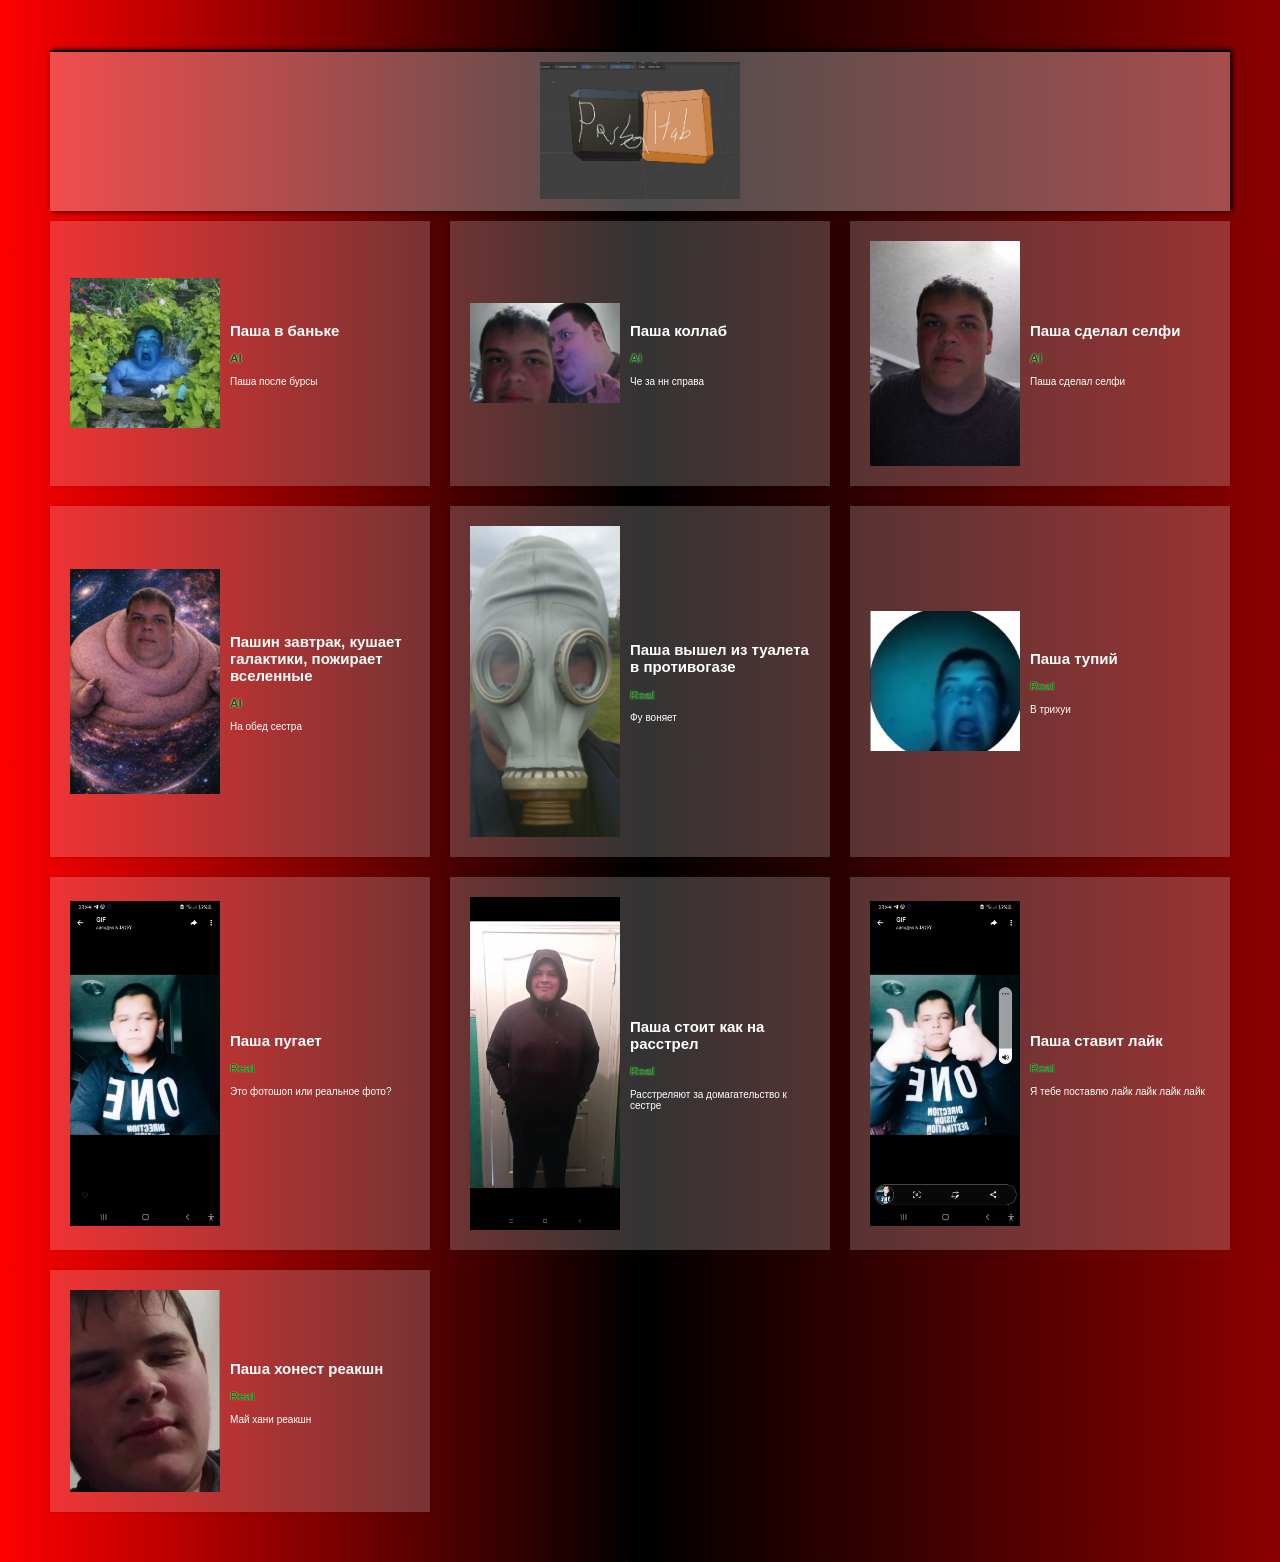
<file: index.html>
<!DOCTYPE html>
<html>
<head>
  <title>Grid</title>
  <meta charset="utf-8">
  <link rel="stylesheet" href="style_default.css">
  <link rel="stylesheet" href="grid.css">
</head>
<body>
  <header>
    <img src="pashahub.jpg">
  </header>

  <div class="characters">
    <div class="character">
      <img class="char_artwork" src="pashabanka.jpg">
      <div class="char_details">
        <h2>Паша в баньке</h2>
        <h3 class="char_faculty gryffindor">AI</h3>
        <p class="char_desc">Паша после бурсы</p>
      </div>
    </div>

    <div class="character">
      <img class="char_artwork" src="pashacollab.jpg">
      <div class="char_details">
        <h2>Паша коллаб</h2>
        <h3 class="char_faculty gryffindor">AI</h3>
        <p class="char_desc">Че за нн справа</p>
      </div>
    </div>

    <div class="character">
      <img class="char_artwork" src="pashaselfi.jpg">
      <div class="char_details">
        <h2>Паша сделал селфи</h2>
        <h3 class="char_faculty gryffindor">AI</h3>
        <p class="char_desc">Паша сделал селфи</p>
      </div>
    </div>

    <div class="character">
      <img class="char_artwork" src="pashavselennaya.jpg">
      <div class="char_details">
        <h2>Пашин завтрак, кушает галактики, пожирает вселенные</h2>
        <h3 class="char_faculty gryffindor">AI</h3>
        <p class="char_desc">На обед сестра</p>
      </div>
    </div>

    <div class="character">
      <img class="char_artwork" src="pashaprotivogaz.jpg">
      <div class="char_details">
		<h2>Паша вышел из туалета в противогазе</h2>
      <h3 class="char_faculty slytherin">Real</h3>
      <p class="char_desc">Фу воняет</p>
    </div>
  </div>

  <div class="character">
    <img class="char_artwork" src="pashaeblan.jpg">
    <div class="char_details">
      <h2>Паша тупий</h2>
      <h3 class="char_faculty slytherin">Real</h3>
      <p class="char_desc">В трихуи</p>
    </div>
  </div>

  <div class="character">
    <img class="char_artwork" src="pashamonstr.jpg">
    <div class="char_details">
      <h2>Паша пугает</h2>
	<h3 class="char_faculty slytherin">Real</h3>
<p class="char_desc">Это фотошоп или реальное фото?</p>
</div>
</div>
<div class="character">
    <img class="char_artwork" src="pasharasstrel.jpg">
    <div class="char_details">
    	<h2>Паша стоит как на расстрел</h2>
    <h3 class="char_faculty slytherin">Real</h3>
        <p class="char_desc">Расстреляют за домагательство к сестре</p>
    </div>
</div>
<div class="character">
    <img class="char_artwork" src="pashapostaviltebelaik.jpg">
    <div class="char_details">
        <h2>Паша ставит лайк</h2>
    <h3 class="char_faculty slytherin">Real</h3>
        <p class="char_desc">Я тебе поставлю лайк лайк лайк лайк</p>
    </div>
</div>
<div class="character">
    <img class="char_artwork" src="pashahonest.jpg">
    <div class="char_details">
        <h2>Паша хонест реакшн</h2>
        <h3 class="char_faculty slytherin">Real</h3>
        <p class="char_desc">Май хани реакшн</p>
	</div>
</div>

</div>
</body>
</html>
</file>
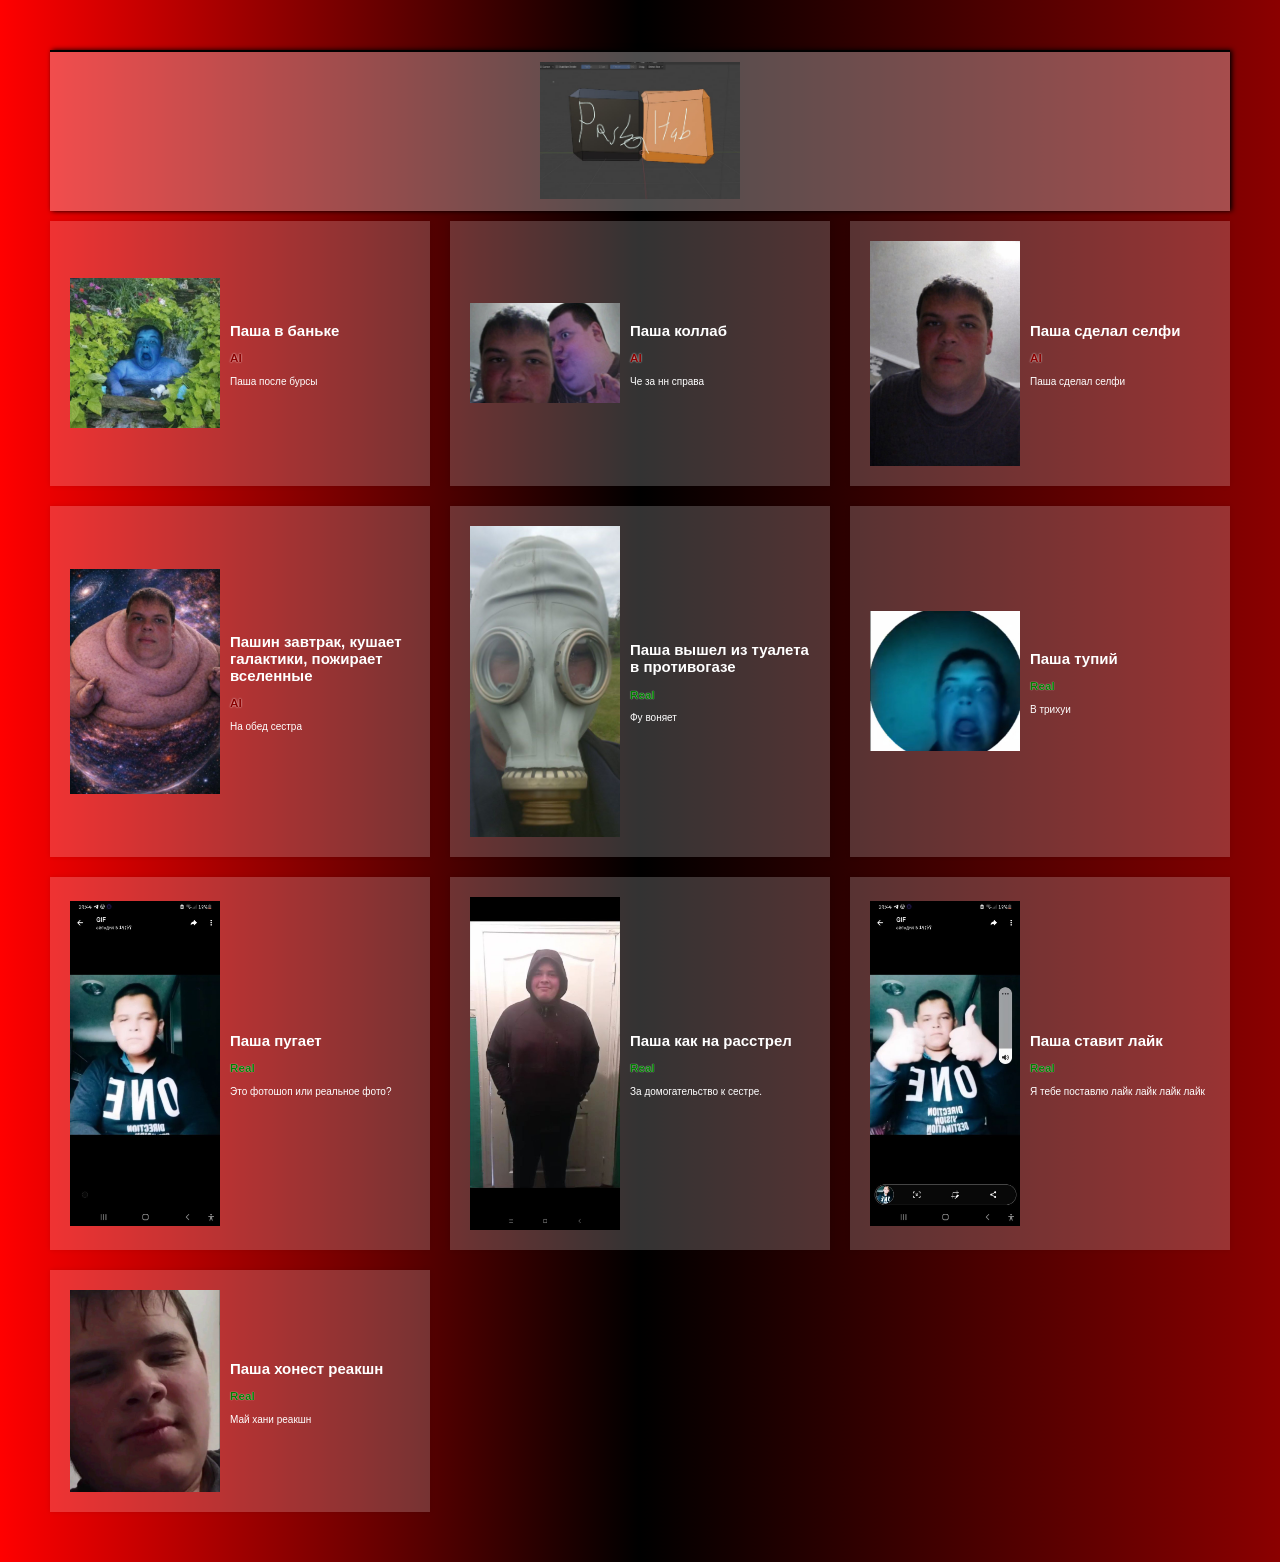
<file: Pasha Tractor 42/index.html>
<!DOCTYPE html>
<html>
<head>
  <title>Grid</title>
  <meta charset="utf-8">
  <link rel="stylesheet" href="style_default.css">
  <link rel="stylesheet" href="grid.css">
</head>
<body>
  <header>
    <a target="_blank" href="https://youtube.com/shorts/r_2B2zNkWQk"><img class="char_artwork1" src="pashahub.jpg"></a>
  </header>

  <div class="characters">
    <div class="character">
      <img class="char_artwork" src="pashabanka.jpg">
      <div class="char_details">
        <h2>Паша в баньке</h2>
        <h3 class="char_faculty gryffindor">AI</h3>
        <p class="char_desc">Паша после бурсы</p>
      </div>
    </div>

    <div class="character">
      <img class="char_artwork" src="pashacollab.jpg">
      <div class="char_details">
        <h2>Паша коллаб</h2>
        <h3 class="char_faculty gryffindor">AI</h3>
        <p class="char_desc">Че за нн справа</p>
      </div>
    </div>

    <div class="character">
      <img class="char_artwork" src="pashaselfi.jpg">
      <div class="char_details">
        <h2>Паша сделал селфи</h2>
        <h3 class="char_faculty gryffindor">AI</h3>
        <p class="char_desc">Паша сделал селфи</p>
      </div>
    </div>

    <div class="character">
      <img class="char_artwork" src="pashavselennaya.jpg">
      <div class="char_details">
        <h2>Пашин завтрак, кушает галактики, пожирает вселенные</h2>
        <h3 class="char_faculty gryffindor">AI</h3>
        <p class="char_desc">На обед сестра</p>
      </div>
    </div>

    <div class="character">
    <img class="char_artwork" src="pashaprotivogaz.jpg">
      <div class="char_details">
		<a target="_blank" href="https://youtu.be/f66J-tMeQpw"><h2>Паша вышел из туалета в противогазе</h2></a>
      <h3 class="char_faculty slytherin">Real</h3>
      <p class="char_desc">Фу воняет</p>
    </div>
  </div>

  <div class="character">
    <img class="char_artwork" src="pashaeblan.jpg">
    <div class="char_details">
      <h2>Паша тупий</h2>
      <h3 class="char_faculty slytherin">Real</h3>
      <p class="char_desc">В трихуи</p>
    </div>
  </div>

  <div class="character">
    <img class="char_artwork" src="pashamonstr.jpg">
    <div class="char_details">
      <h2>Паша пугает</h2>
	<h3 class="char_faculty slytherin">Real</h3>
<p class="char_desc">Это фотошоп или реальное фото?</p>
</div>
</div>
<div class="character">
    <img class="char_artwork" src="pasharasstrel.jpg">
    <div class="char_details">
    	<h2>Паша как на расстрел</h2>
    <h3 class="char_faculty slytherin">Real</h3>
        <p class="char_desc">За домогательство к сестре.</p>
    </div>
</div>
<div class="character">
    <img class="char_artwork" src="pashapostaviltebelaik.jpg">
    <div class="char_details">
        <h2>Паша ставит лайк</h2>
    <h3 class="char_faculty slytherin">Real</h3>
        <p class="char_desc">Я тебе поставлю лайк лайк лайк лайк</p>
    </div>
</div>
<div class="character">
    <img class="char_artwork" src="pashahonest.jpg">
    <div class="char_details">
        <h2>Паша хонест реакшн</h2>
        <h3 class="char_faculty slytherin">Real</h3>
        <p class="char_desc">Май хани реакшн</p>
	</div>
</div>

</body>
</html>
</file>
<file: style_default.css>
html {
    font-weight: 900;
    font-size: 10px;
    color: black;
}

body {
    background-image: linear-gradient(90deg, red 0, black 50%, darkred 100%);
    margin: 50px;
    font-family: sans-serif;
}

header {
    background: rgba(255, 255, 255, 0.3);
    padding: 10px;
    margin: 10px 0;
    text-align: center;
    color: white;
    border-top: 2px solid black;
    box-shadow: 2px 0 5px black;
}

header img {
    width: 200px;
}
</file>
<file: grid.css>
.characters {
    display: grid;
    grid-template-columns: repeat(auto-fit, minmax(300px, 1fr));
    grid-gap: 20px;
}

.character {
    background: rgba(255, 255, 255, 0.2);
    box-shadow: 0 0 5px rgba(0, 0, 0, 0.1);
    padding: 20px;
    display: grid;
    grid-template-columns: 150px 1fr;
    grid-gap: 10px;
    align-items: center;
    color: white;
    font-weight: 100;
}

.char_artwork {
    width: 100%;
}

.gryffindor {
    color: darkgreen;
    text-shadow: 0 0 2px white;
}

.slytherin {
    color: green;
    text-shadow: 0 0 1px white;
}

.char_artwork:hover {
    cursor: pointer;
    position: relative;
    transform: scale(1.5);
    box-shadow: 0 0 5px red;
    transition: 1s;
}

h2:hover {
    text-decoration: underline;
    cursor: pointer;
}
</file>
<file: Pasha Tractor 42/style_default.css>
html {
    font-weight: 900;
    font-size: 10px;
    color: black;
}

body {
    background-image: linear-gradient(90deg, red 0, black 50%, darkred 100%);
    margin: 50px;
    font-family: sans-serif;
}

header {
    background: rgba(255, 255, 255, 0.3);
    padding: 10px;
    margin: 10px 0;
    text-align: center;
    color: white;
    border-top: 2px solid black;
    box-shadow: 2px 0 5px black;
}

header img {
    width: 200px;
}

a {
    text-decoration: none;
    color: white;   
}

a:hover {
    cursor: pointer;
    position: relative;
    transform: scale(1.5);
    box-shadow: 0 0 5px greenyellow;
    transition: 1s;
}
</file>
<file: Pasha Tractor 42/grid.css>
.characters {
    display: grid;
    grid-template-columns: repeat(auto-fit, minmax(300px, 1fr));
    grid-gap: 20px;
}

.character {
    background: rgba(255, 255, 255, 0.2);
    box-shadow: 0 0 5px rgba(0, 0, 0, 0.1);
    padding: 20px;
    display: grid;
    grid-template-columns: 150px 1fr;
    grid-gap: 10px;
    align-items: center;
    color: white;
    font-weight: 100;
}

.char_artwork {
    width: 100%;
}

.gryffindor {
    color: darkred;
    text-shadow: 0 0 2px white;
}

.slytherin {
    color: green;
    text-shadow: 0 0 1px white;
}

.char_artwork:hover {
    cursor: pointer;
    position: relative;
    transform: scale(1.5);
    box-shadow: 0 0 5px red;
    transition: 1s;
}

h2:hover {
    text-decoration: underline;
    cursor: pointer;
}

.char_artwork1:hover {
    cursor: pointer;
    position: relative;
    transform: scale(1.5);
    box-shadow: 0 0 5px red;
    transition: 1s;
}
</file>
